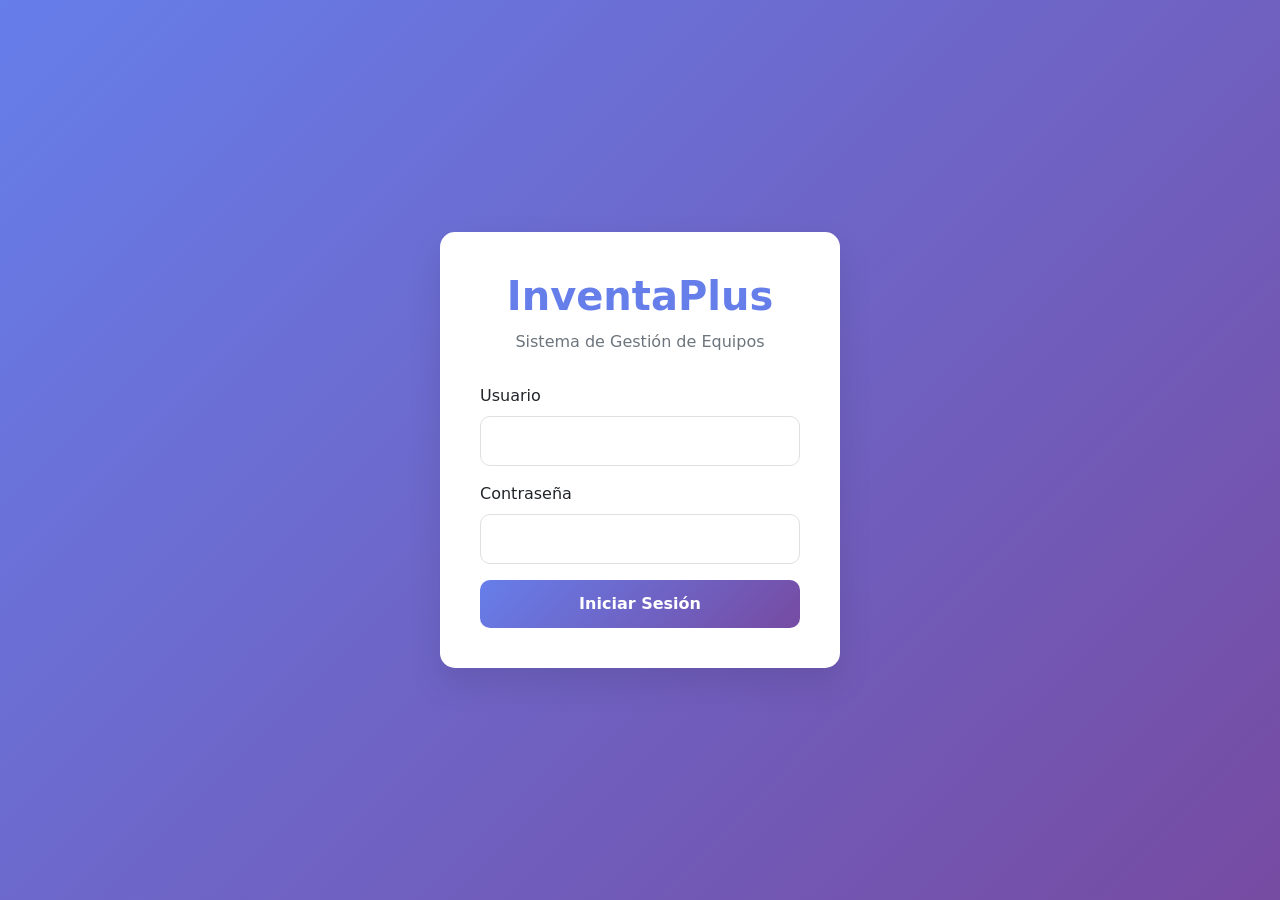
<file: index.html>
<!DOCTYPE html>
<!-- ============================================================
     Proyecto   : InventaPlus - Sistema de Gestión de Equipos
     Evidencia  : GA7-220501096-AA4-EV03 - Componente front-end
     Vista      : Login (punto de entrada de la aplicación)
     Descripción: Formulario de autenticación del administrador.
                  Valida campos de forma nativa y delega el
                  procesamiento a js/login.js (Fetch API).
     ============================================================ -->
<html lang="es">
<head>
    <!-- Metadatos básicos: codificación UTF-8 y diseño responsivo -->
    <meta charset="UTF-8">
    <meta name="viewport" content="width=device-width, initial-scale=1.0">
    <title>InventaPlus - Login</title>

    <!-- Framework CSS Bootstrap 5 desde CDN -->
    <link href="https://cdn.jsdelivr.net/npm/bootstrap@5.1.3/dist/css/bootstrap.min.css" rel="stylesheet">
    <!-- Hoja de estilos propia del login -->
    <link rel="stylesheet" href="index.css">
</head>
<body>
    <!-- Contenedor central de la tarjeta de autenticación -->
    <div class="login-container">

        <!-- Encabezado con identidad del sistema -->
        <div class="logo">
            <h1>InventaPlus</h1>
            <p>Sistema de Gestión de Equipos</p>
        </div>

        <!-- Zonas de retroalimentación (ocultas por defecto vía CSS) -->
        <div class="alert alert-danger" id="errorAlert" role="alert"></div>
        <div class="alert alert-success" id="successAlert" role="alert"></div>

        <!-- Formulario de inicio de sesión con validación HTML5 nativa -->
        <form id="loginForm">
            <div class="mb-3">
                <label for="username" class="form-label">Usuario</label>
                <input type="text" class="form-control" id="username" name="username" required>
            </div>
            <div class="mb-3">
                <label for="password" class="form-label">Contraseña</label>
                <input type="password" class="form-control" id="password" name="password" required>
            </div>
            <!-- Botón con spinner que se activa durante la petición -->
            <button type="submit" class="btn btn-primary btn-login">
                <span id="loginText">Iniciar Sesión</span>
                <span id="loginSpinner" class="spinner-border spinner-border-sm d-none" role="status"></span>
            </button>
        </form>
    </div>

    <!-- Dependencias JS al final del body para no bloquear el render -->
    <script src="https://cdn.jsdelivr.net/npm/bootstrap@5.1.3/dist/js/bootstrap.bundle.min.js"></script>
    <!-- Lógica propia del login (comentarios en js/login.js) -->
    <script src="js/login.js"></script>
</body>
</html>
</file>
<file: index.css>
/* ============================================================
   Proyecto   : InventaPlus - Sistema de Gestión de Equipos
   Evidencia  : GA7-220501096-AA4-EV03 - Componente front-end
   Hoja       : index.css (estilos de la vista de login)
   Descripción: Personaliza la identidad visual del formulario
                de autenticación sobre la base de Bootstrap 5.
                Paleta: degradado morado/azul corporativo.
   ============================================================ */

/* Fondo a pantalla completa con degradado y centrado del contenido */
body {
    background: linear-gradient(135deg, #667eea 0%, #764ba2 100%);
    min-height: 100vh;
    display: flex;
    align-items: center;
    justify-content: center;
}

/* Tarjeta blanca central que contiene el formulario de acceso */
.login-container {
    background: white;
    border-radius: 15px;
    box-shadow: 0 15px 35px rgba(0, 0, 0, 0.1);
    padding: 40px;
    max-width: 400px;
    width: 100%;
}

/* Bloque del logotipo y nombre del sistema */
.logo {
    text-align: center;
    margin-bottom: 30px;
}
.logo h1 {
    color: #667eea;
    font-weight: bold;
    margin-bottom: 10px;
}
.logo p {
    color: #6c757d;
    margin: 0;
}

/* Campos de texto con bordes redondeados y enfoque destacado */
.form-control {
    border-radius: 10px;
    padding: 12px;
    border: 1px solid #e0e0e0;
}
.form-control:focus {
    border-color: #667eea;
    box-shadow: 0 0 0 0.2rem rgba(102, 126, 234, 0.25);
}

/* Botón principal de ingreso con efecto de elevación al pasar el cursor */
.btn-login {
    background: linear-gradient(135deg, #667eea 0%, #764ba2 100%);
    border: none;
    border-radius: 10px;
    padding: 12px;
    font-weight: 600;
    width: 100%;
    transition: transform 0.2s;
}
.btn-login:hover {
    transform: translateY(-2px);
    box-shadow: 0 5px 15px rgba(102, 126, 234, 0.3);
}

/* Alertas de éxito/error: ocultas hasta que js/login.js las active */
.alert {
    border-radius: 10px;
    display: none;
}
</file>
<file: style.css>
/* ============================================================
   Proyecto   : InventaPlus - Sistema de Gestión de Equipos
   Evidencia  : GA7-220501096-AA4-EV03 - Componente front-end
   Hoja       : style.css (estilos del panel de administración)
   Descripción: Personalización de los componentes Bootstrap 5
                usados en admin.html: barra lateral, tarjetas de
                indicadores, tablas, modales y formularios.
   ============================================================ */

/* ─── Base general ─────────────────────────────────────── */

/* Fondo gris claro para diferenciar el área de trabajo */
body {
    background-color: #f8f9fa;
}

/* ─── Barra lateral de navegación ──────────────────────── */

/* Sidebar con degradado corporativo a lo alto de la pantalla */
.sidebar {
    background: linear-gradient(135deg, #667eea 0%, #764ba2 100%);
    min-height: 100vh;
    color: white;
}
/* Enlaces translúcidos que se resaltan al pasar el cursor o al activarse */
.sidebar .nav-link {
    color: rgba(255, 255, 255, 0.8);
    border-radius: 10px;
    margin: 5px 0;
    transition: all 0.3s;
}
.sidebar .nav-link:hover,
.sidebar .nav-link.active {
    background: rgba(255, 255, 255, 0.2);
    color: white;
}

/* Área principal de contenido con separación del sidebar */
.main-content {
    padding: 20px;
}

/* ─── Tarjetas y encabezados ───────────────────────────── */

/* Tarjetas flotantes sin borde con sombra suave */
.card {
    border: none;
    border-radius: 15px;
    box-shadow: 0 5px 15px rgba(0, 0, 0, 0.08);
}
/* Encabezado de tarjeta con el degradado corporativo */
.card-header {
    background: linear-gradient(135deg, #667eea 0%, #764ba2 100%);
    color: white;
    border-radius: 15px 15px 0 0 !important;
    border: none;
}

/* ─── Botones primarios ────────────────────────────────── */

/* Botón de acción principal con efecto de elevación */
.btn-primary {
    background: linear-gradient(135deg, #667eea 0%, #764ba2 100%);
    border: none;
    border-radius: 10px;
}
.btn-primary:hover {
    transform: translateY(-2px);
    box-shadow: 0 5px 15px rgba(102, 126, 234, 0.3);
}

/* ─── Tablas de datos (DataTables) ─────────────────────── */

/* Esquinas redondeadas y recorte del contenido interno */
.table {
    border-radius: 10px;
    overflow: hidden;
}
/* Encabezados de columna sin bordes y con peso semibold */
.table thead th {
    background: #f8f9fa;
    border: none;
    font-weight: 600;
}

/* Insignias de estado (Disponible/Asignado/Activa/Devuelta) en pastilla */
.badge {
    border-radius: 20px;
    padding: 8px 12px;
}

/* ─── Modales de captura ───────────────────────────────── */

/* Ventanas modales sin borde y esquinas suavizadas */
.modal-content {
    border: none;
    border-radius: 15px;
}
.modal-header {
    background: linear-gradient(135deg, #667eea 0%, #764ba2 100%);
    color: white;
    border-radius: 15px 15px 0 0;
    border: none;
}

/* ─── Formularios dentro de modales ────────────────────── */

/* Campos con borde tenue que se resaltan en tono corporativo al enfocar */
.form-control, .form-select {
    border-radius: 10px;
    border: 1px solid #e0e0e0;
}
.form-control:focus, .form-select:focus {
    border-color: #667eea;
    box-shadow: 0 0 0 0.2rem rgba(102, 126, 234, 0.25);
}

/* ─── Tarjetas de estadísticas del dashboard ───────────── */

/* Indicadores numéricos con animación de elevación */
.stats-card {
    background: white;
    border-radius: 15px;
    padding: 20px;
    box-shadow: 0 5px 15px rgba(0, 0, 0, 0.08);
    transition: transform 0.3s;
}
.stats-card:hover {
    transform: translateY(-5px);
}
/* Ícono cuadrado redondeado asociado a cada indicador */
.stats-card .stats-icon {
    width: 60px;
    height: 60px;
    border-radius: 15px;
    display: flex;
    align-items: center;
    justify-content: center;
    font-size: 24px;
    margin-bottom: 15px;
}

/* Utilidad para ocultar secciones inactivas del panel */
.hidden {
    display: none !important;
}
</file>
